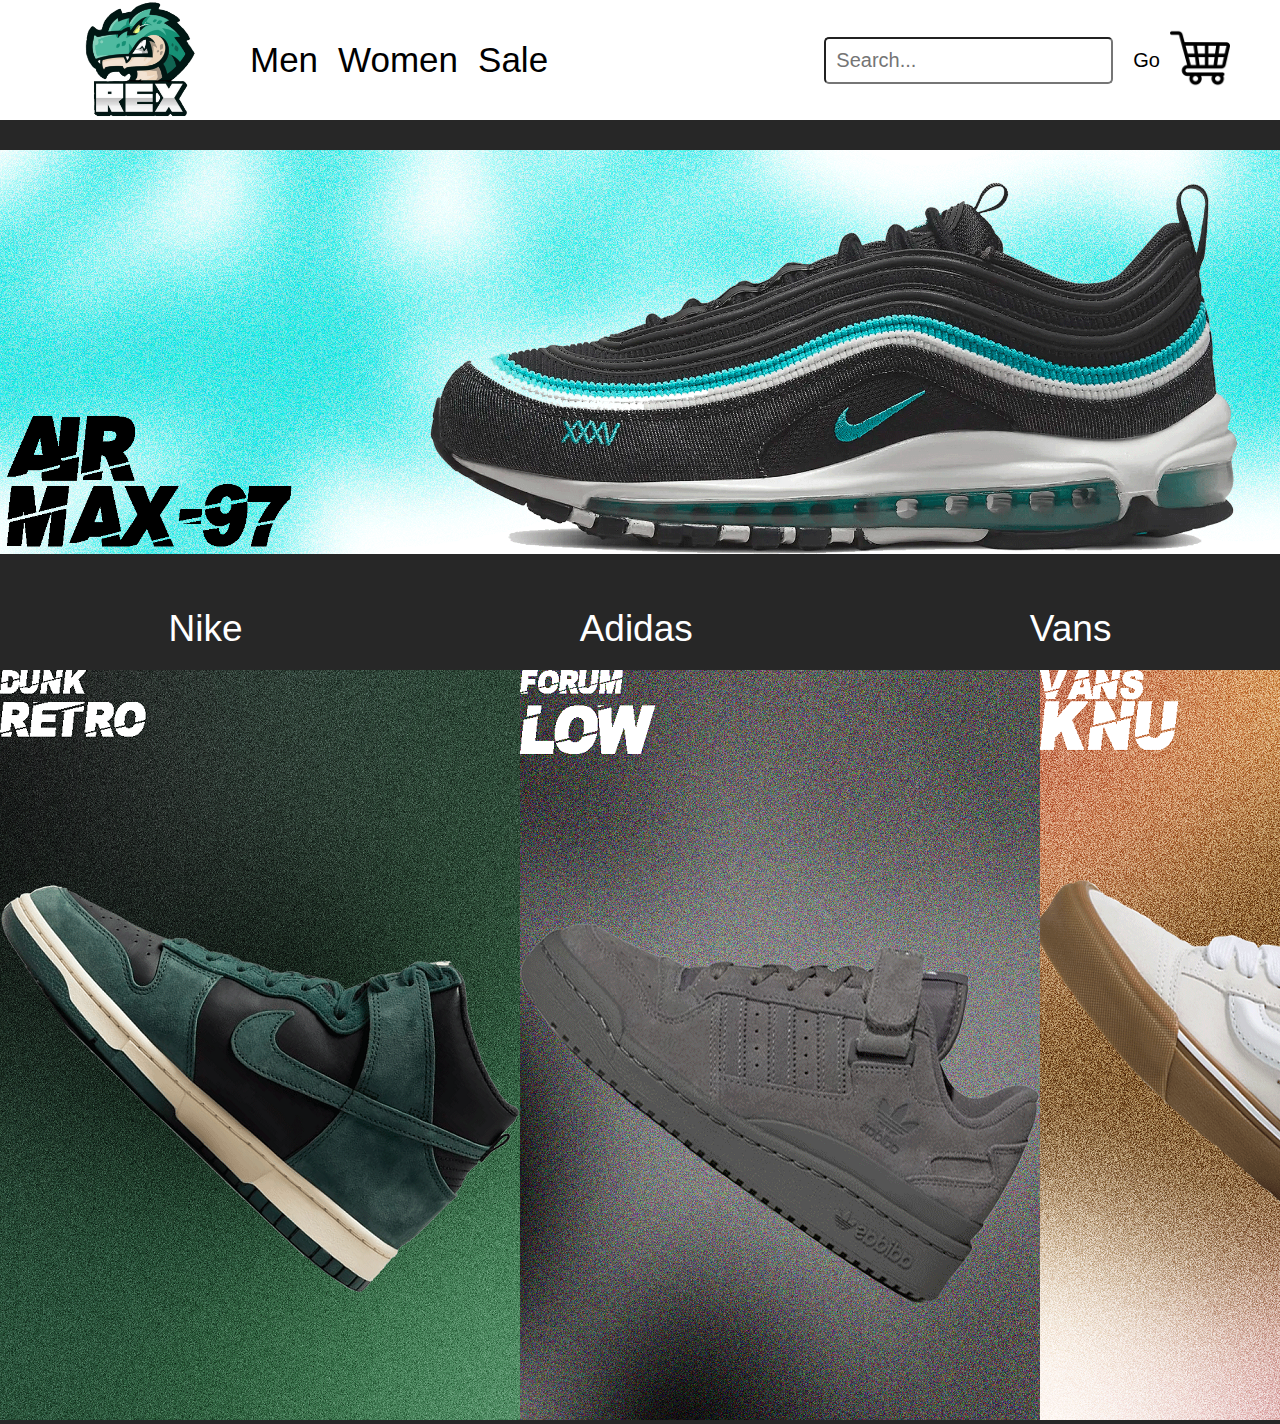
<file: index.html>
<!DOCTYPE html>
<html lang="en">
<head>
  <meta charset="UTF-8">
  <meta name="viewport" content="width=device-width, initial-scale=1.0">
  <link rel="stylesheet" href="./styles/styles.css">
  <title>Rex-shoes</title>
</head>
<body>
  <nav>
    <div class="logo"><a href="index.html"><img src="./images/57f12931-9351-441d-917d-a2858744da37(1).png" alt=""></a></div>
    <ul class="menu">
      <li><a href="./pages/men.html">Men</a></li>
      <li><a href="./pages/women.html">Women</a></li>
      <li><a href="./pages/sale.html">Sale</a></li>
    </ul>
    <div class="search">
      <form>
        <input type="text" placeholder="Search...">
        <button type="submit">Go</button>
      </form>
    </div>
    <div class="carrito"><a href="./pages/carrito.html"><img src="./images/3144456.png" alt=""></a></div>
  </nav>
  <section class="bannerr">
    <div class="slider-box">
        <ul>
            <li><a href="">
                <img src="./images/banner-abuso.png" alt="">
                <div class="texto">
                </div>
              </a>
            </li>
            <li>
              <a href="">
                <img src="./images/banner-verdeglow.png" alt="">
                <div class="texto">
                </div>
              </a>
            </li>
            <li>
              <a href="">
                <img src="./images/banner-1.0.png" alt="">
                <div class="texto">
                </div>
              </a>
            </li>
            <li>
              <a href="">
                <img src="./images/banner-1.2.png" alt="">
                <div class="texto">
                </div>
              </a>
            </li>
        </ul>
    </section>
    <section class="triple-card">
      <div class="textcards">
        <p>Nike</p>
        <p>Adidas</p>
        <p>Vans</p>
      </div>
      <div class="cards-conteiner">
      <div class="cards">
        <a href="./pages/nike.html"><img src="./images/cards-nikeedit.png" alt=""></a>
      </div>
      <div class="cards">
        <a href="./pages/adidas.html"><img src="./images/cards-adidasedit.png" alt=""></a>
      </div>
      <div class="cards">
        <a href="./pages/vans.html"><img src="./images/cards-vansedit.png" alt=""></a>
      </div>
    </section>
    </div>
    </div>
</body>
</html>
</file>
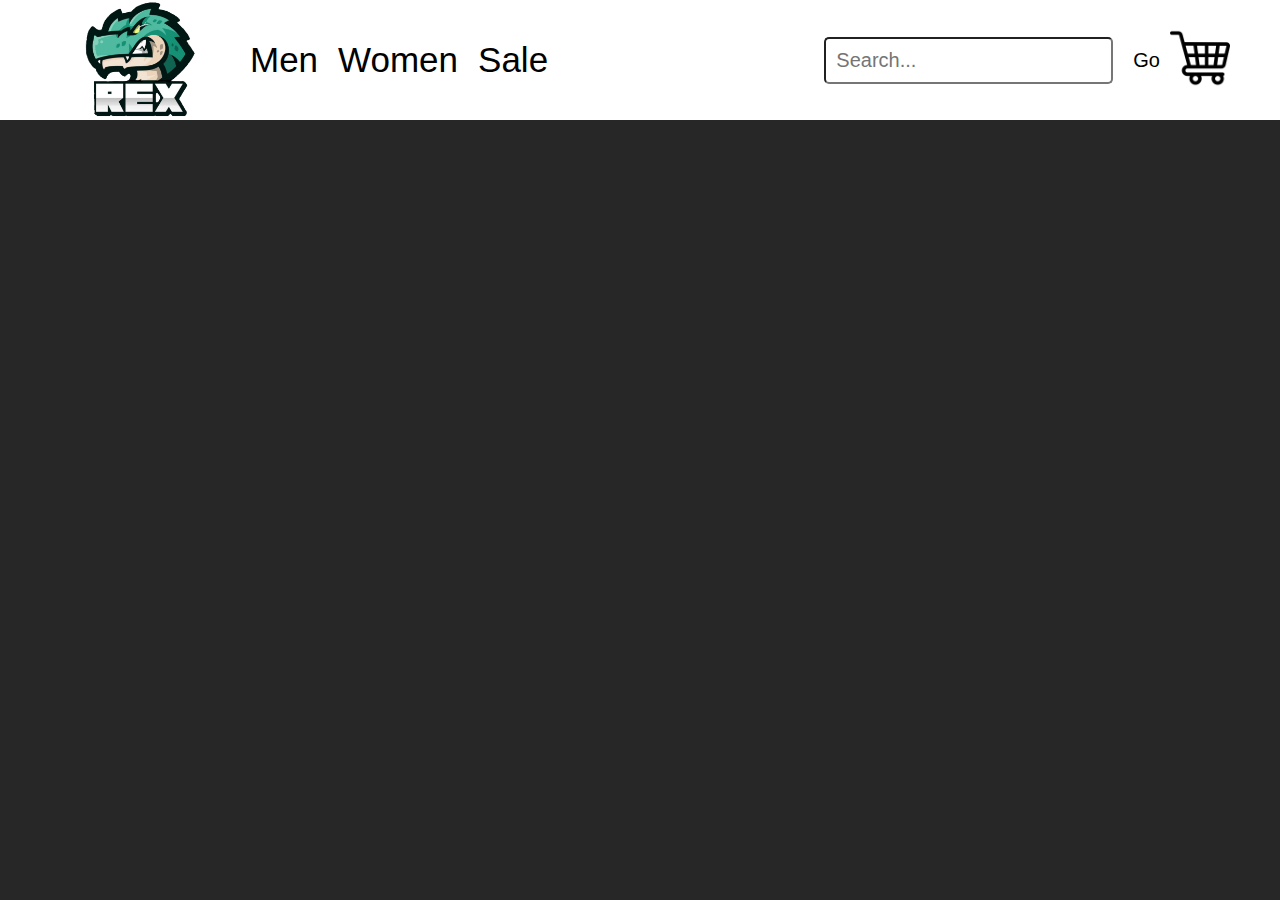
<file: pages/adidas.html>
<!DOCTYPE html>
<html lang="en">
<head>
    <meta charset="UTF-8">
    <meta name="viewport" content="width=device-width, initial-scale=1.0">
    <link rel="stylesheet" href="../styles/styles.css">
    <title>Adidas</title>
</head>
<body>
    <nav>
        <div class="logo"><a href="../index.html"><img src="../images/57f12931-9351-441d-917d-a2858744da37(1).png" alt=""></a></div>
        <ul class="menu">
          <li><a href="./pages/men.html">Men</a></li>
          <li><a href="./pages/women.html">Women</a></li>
          <li><a href="./sale.html">Sale</a></li>
        </ul>
        <div class="search">
          <form>
            <input type="text" placeholder="Search...">
            <button type="submit">Go</button>
          </form>
        </div>
        <div class="carrito"><a href="../pages/carrito.html"><img src="../images/3144456.png" alt=""></a></div>
      </nav>
</body>
</html>
</file>
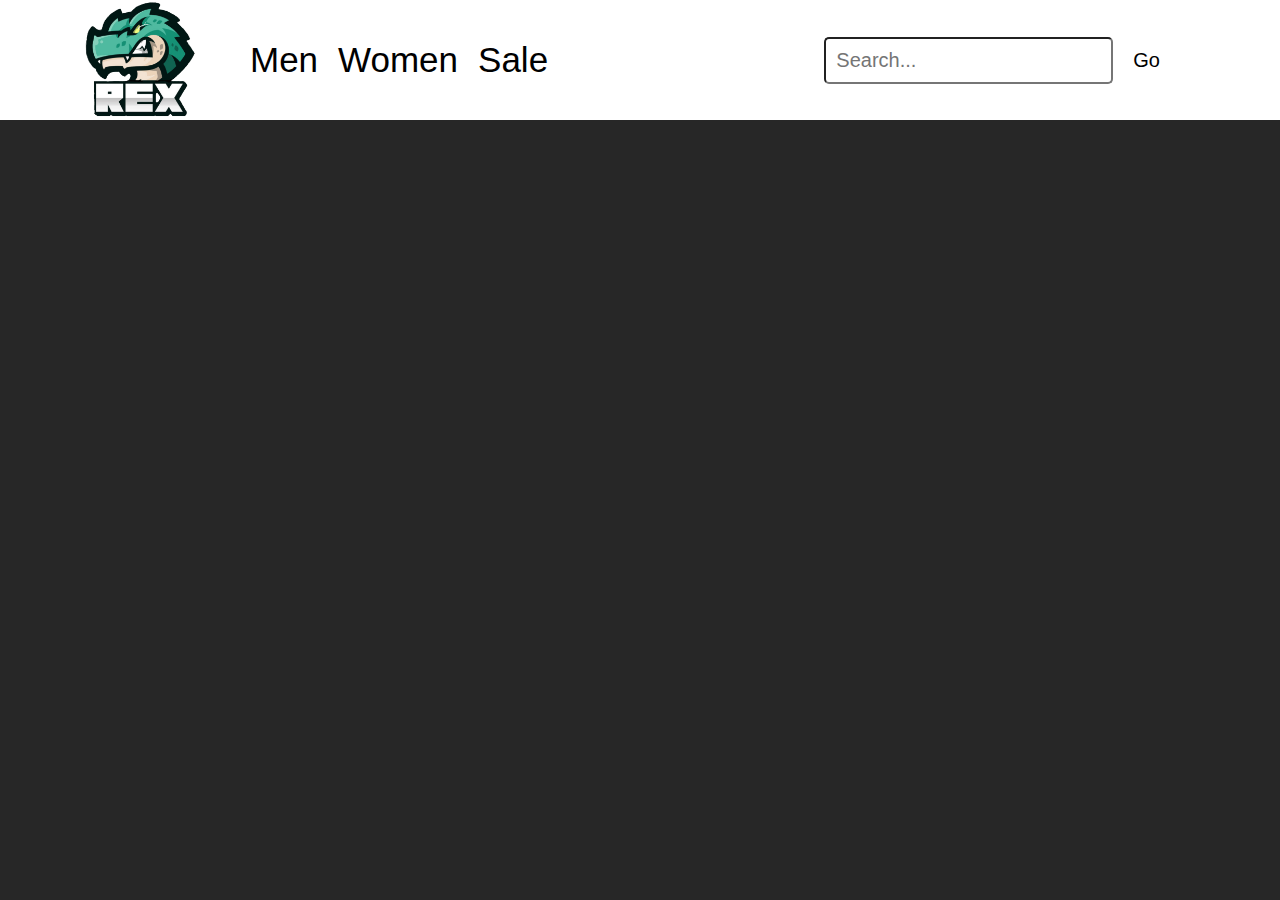
<file: pages/carrito.html>
<!DOCTYPE html>
<html lang="en">
<head>
    <meta charset="UTF-8">
    <meta name="viewport" content="width=device-width, initial-scale=1.0">
    <link rel="stylesheet" href="../styles/styles.css">
    <title>Carrito</title>
</head>
<body>
    <nav>
        <div class="logo"><a href="../index.html"><img src="../images/57f12931-9351-441d-917d-a2858744da37(1).png" alt=""></a></div>
        <ul class="menu">
          <li><a href="men.html">Men</a></li>
          <li><a href="women.html">Women</a></li>
          <li><a href="sale.html">Sale</a></li>
        </ul>
        <div class="search">
          <form>
            <input type="text" placeholder="Search...">
            <button type="submit">Go</button>
          </form>
        </div>
        <div class="carrito"><a href="./carrito.html"><img src="../images/carrito-blanco.png" alt=""></a></div>
      </nav>
</body>
</html>
</file>
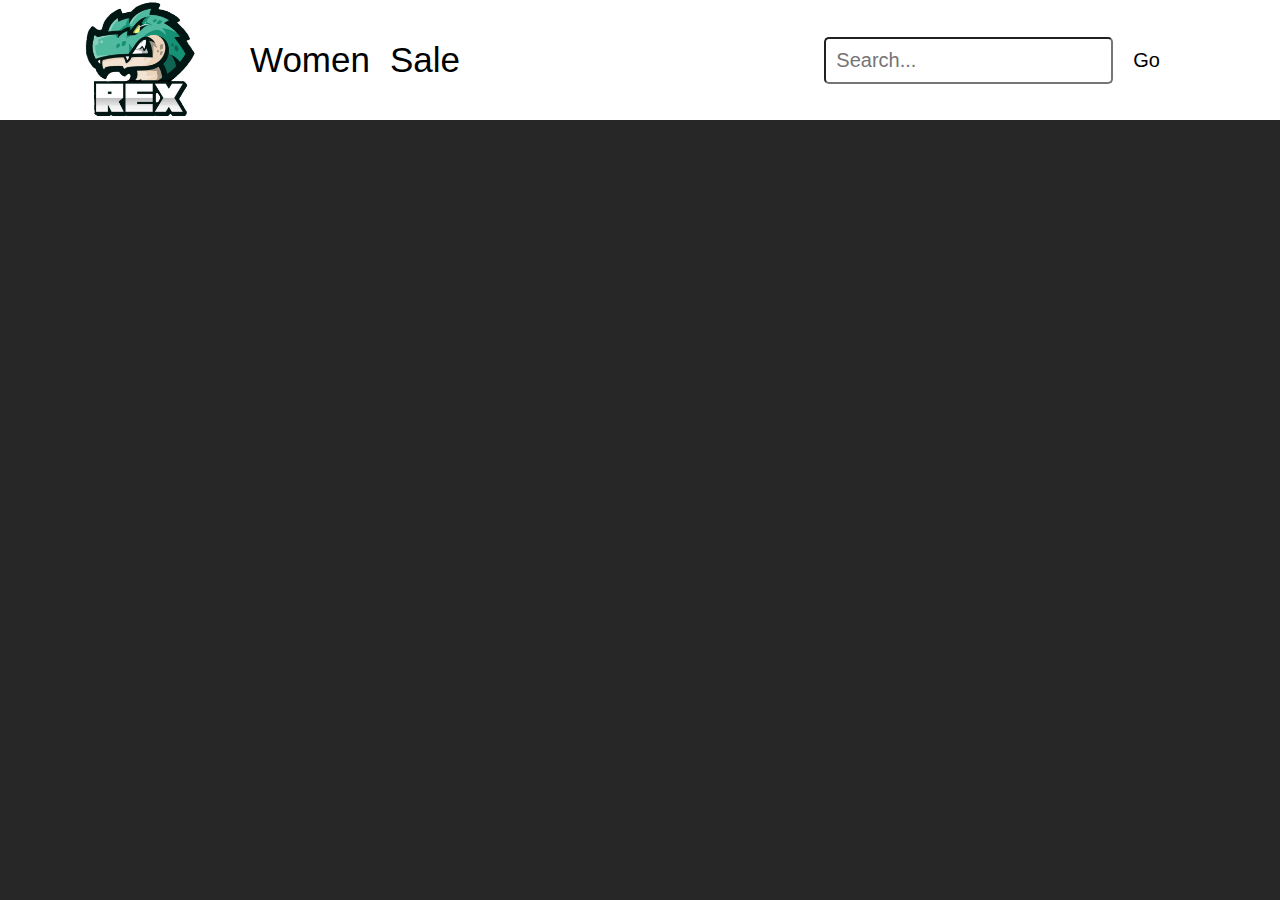
<file: pages/men.html>
<!DOCTYPE html>
<html lang="en">
<head>
    <meta charset="UTF-8">
    <meta name="viewport" content="width=device-width, initial-scale=1.0">
    <title>Men</title>
    <link rel="stylesheet" href="../styles/styles.css">
</head>
<body>
    <nav>
        <div class="logo"><a href="../index.html"><img src="../images/57f12931-9351-441d-917d-a2858744da37(1).png" alt=""></a></div>
        <ul class="menu">
          <li><a href="women.html">Women</a></li>
          <li><a href="sale.html">Sale</a></li>
        </ul>
        <div class="search">
          <form>
            <input type="text" placeholder="Search...">
            <button type="submit">Go</button>
          </form>
        </div>
        <div class="carrito"><a href="carrito.html"><img src="../images/carrito-blanco.png" alt=""></a></div>
      </nav>
</body>
</html>
</file>
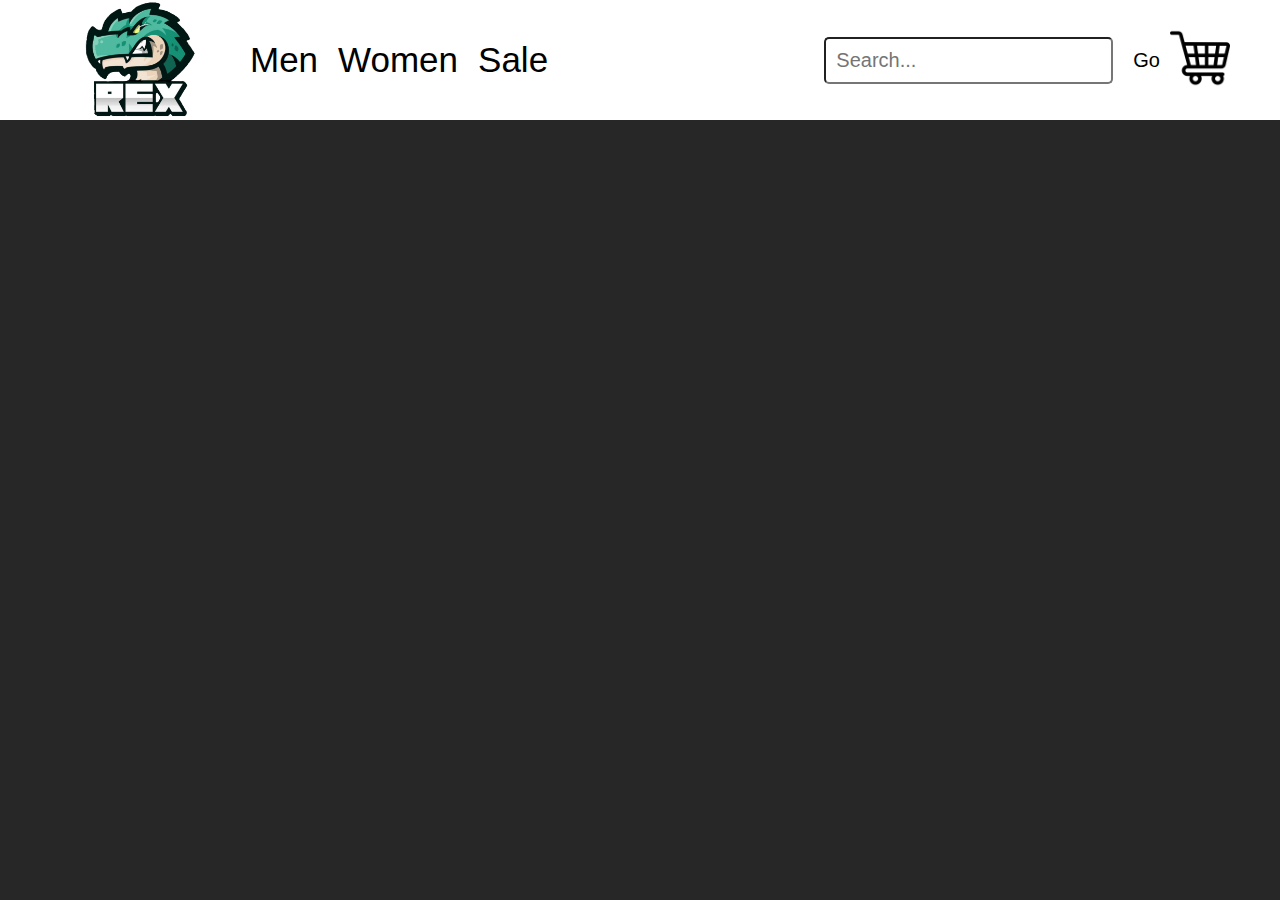
<file: pages/nike.html>
<!DOCTYPE html>
<html lang="en">
<head>
    <meta charset="UTF-8">
    <meta name="viewport" content="width=device-width, initial-scale=1.0">
    <link rel="stylesheet" href="../styles/styles.css">
    <title>Nike</title>
</head>
<body>
    <nav>
        <div class="logo"><a href="../index.html"><img src="../images/57f12931-9351-441d-917d-a2858744da37(1).png" alt=""></a></div>
        <ul class="menu">
          <li><a href="./pages/men.html">Men</a></li>
          <li><a href="./pages/women.html">Women</a></li>
          <li><a href="./pages/sale.html">Sale</a></li>
        </ul>
        <div class="search">
          <form>
            <input type="text" placeholder="Search...">
            <button type="submit">Go</button>
          </form>
        </div>
        <div class="carrito"><a href="../pages/carrito.html"><img src="../images/3144456.png" alt=""></a></div>
      </nav>
</body>
</html>
</file>
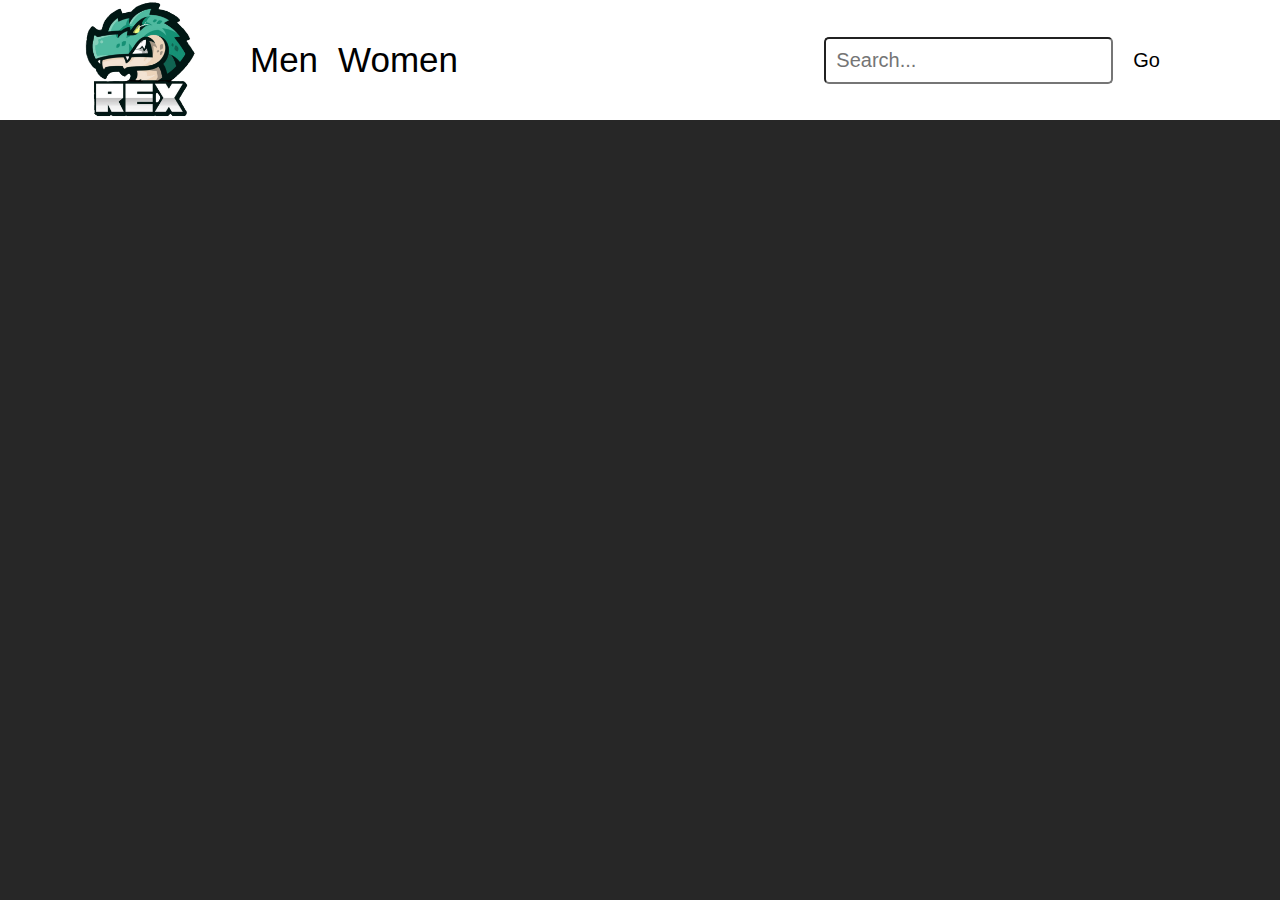
<file: pages/sale.html>
<!DOCTYPE html>
<html lang="en">
<head>
    <meta charset="UTF-8">
    <meta name="viewport" content="width=device-width, initial-scale=1.0">
    <title>Sale</title>
    <link rel="stylesheet" href="../styles/styles.css">
</head>
<body>
    <nav>
        <div class="logo"><a href="../index.html"><img src="../images/57f12931-9351-441d-917d-a2858744da37(1).png" alt=""></a></div>
        <ul class="menu">
          <li><a href="women.html">Men</a></li>
          <li><a href="women.html">Women</a></li>
        </ul>
        <div class="search">
          <form>
            <input type="text" placeholder="Search...">
            <button type="submit">Go</button>
          </form>
        </div>
        <div class="carrito"><a href="carrito.html"><img src="../images/carrito-blanco.png" alt=""></a></div>
      </nav>
</body>
</html>
</file>
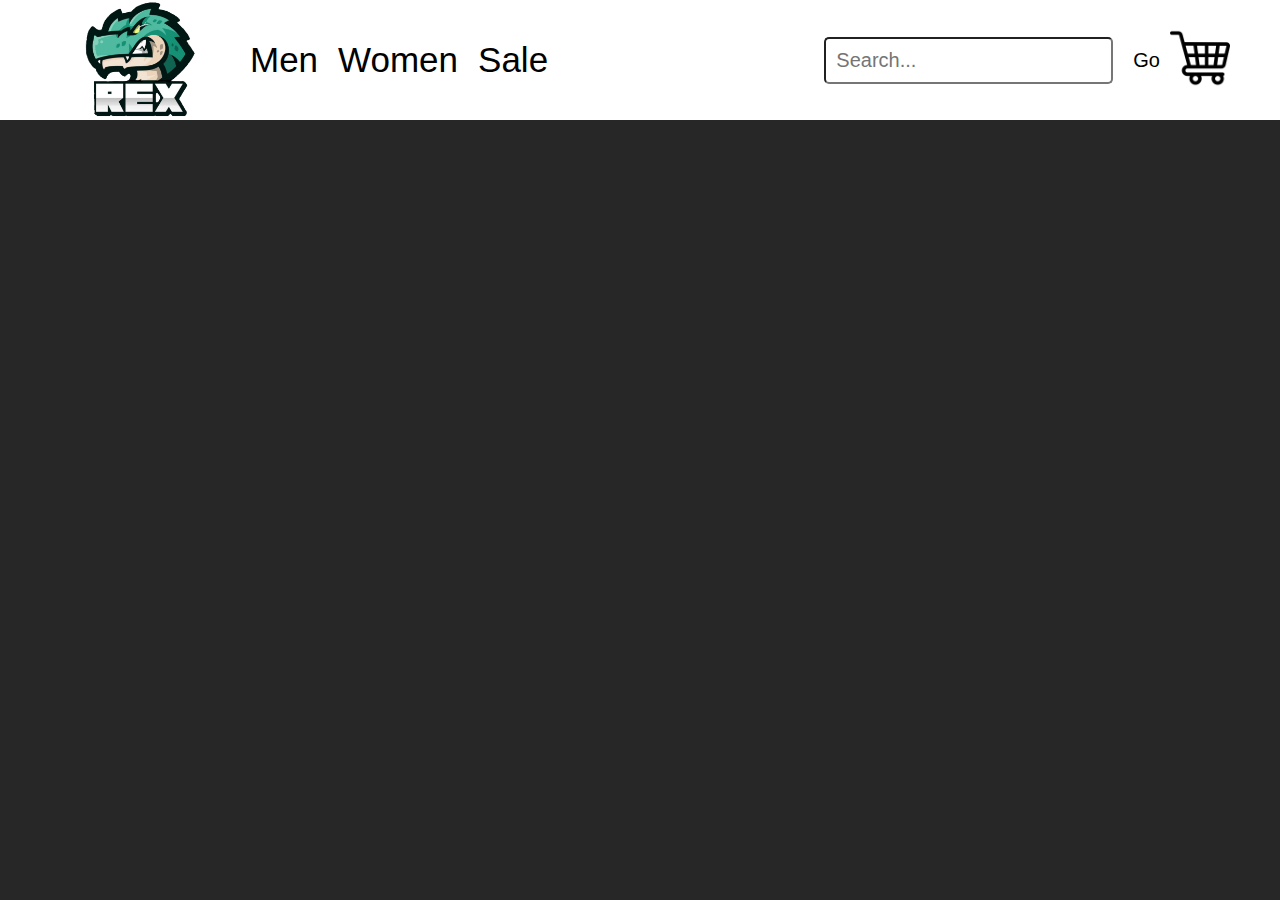
<file: pages/vans.html>
<!DOCTYPE html>
<html lang="en">
<head>
    <meta charset="UTF-8">
    <meta name="viewport" content="width=device-width, initial-scale=1.0">
    <link rel="stylesheet" href="../styles/styles.css">
    <title>Vans</title>
</head>
<body>
    <nav>
        <div class="logo"><a href="../index.html"><img src="../images/57f12931-9351-441d-917d-a2858744da37(1).png" alt=""></a></div>
        <ul class="menu">
          <li><a href="./pages/men.html">Men</a></li>
          <li><a href="./pages/women.html">Women</a></li>
          <li><a href="./pages/sale.html">Sale</a></li>
        </ul>
        <div class="search">
          <form>
            <input type="text" placeholder="Search...">
            <button type="submit">Go</button>
          </form>
        </div>
        <div class="carrito"><a href="../pages/carrito.html"><img src="../images/3144456.png" alt=""></a></div>
      </nav>
</body>
</html>
</file>
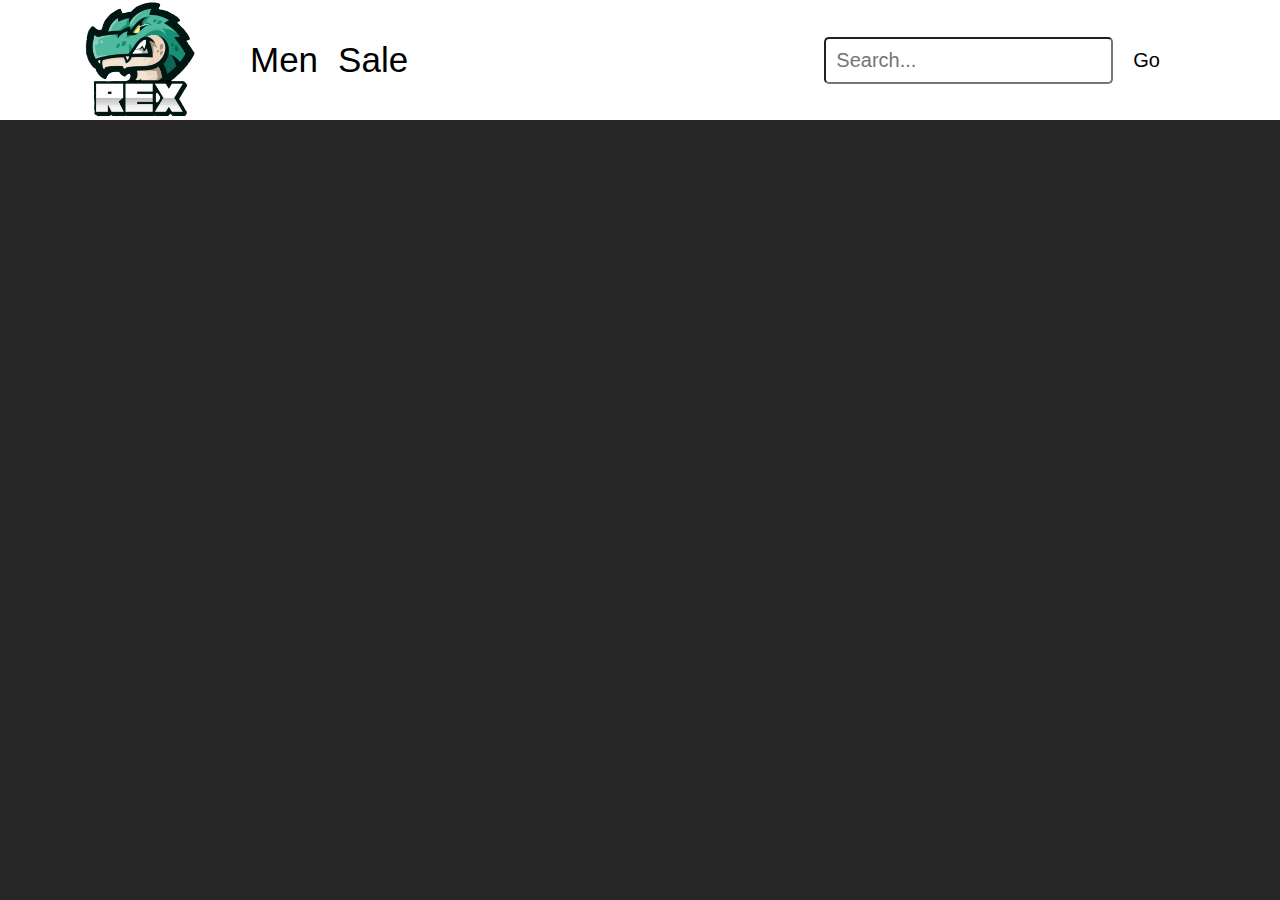
<file: pages/women.html>
<!DOCTYPE html>
<html lang="en">
<head>
    <meta charset="UTF-8">
    <meta name="viewport" content="width=device-width, initial-scale=1.0">
    <title>Women</title>
    <link rel="stylesheet" href="../styles/styles.css">
</head>
<body>
    <nav>
        <div class="logo"><a href="../index.html"><img src="../images/57f12931-9351-441d-917d-a2858744da37(1).png" alt=""></a></div>
        <ul class="menu">
          <li><a href="men.html">Men</a></li>
          <li><a href="sale.html">Sale</a></li>
        </ul>
        <div class="search">
          <form>
            <input type="text" placeholder="Search...">
            <button type="submit">Go</button>
          </form>
        </div>
        <div class="carrito"><a href="carrito.html"><img src="../images/carrito-blanco.png" alt=""></a></div>
      </nav>
</body>
</html>
</file>
<file: styles/styles.css>
*{
    margin: 0;
    padding: 0;
    box-sizing: border-box;
    font-family:Arial, Helvetica, sans-serif;
}
nav{
    width:100%;
    height: 120px;
    background-color:rgb(255, 255, 255);
    display: flex;
    justify-content: space-between;
    align-items: center;
    padding: 0px 50px;
    position: fixed;
    top: 0;
    z-index: 1;
}
.logo a img{
    width: 180px;
    height: 180px;
    overflow: hidden;
}
.logo a img{
    transition: 0.5s;
}
.logo a img:hover{
    transform: scale(1.09);
}
.carrito a img{
    width: 60px;
    height: 60px;
    overflow: hidden;
}
.carrito a img{
    transition: 0.5s;
}
.carrito a img:hover{
    transform: scale(1.09);
}
.menu{
    display: flex;
    width: 65%;
    justify-content: left;
    list-style: none;
}
.menu li{
    margin-left: 20px;
}
.menu li a{
    font-size: 35px;
    color: rgb(0, 0, 0);
    text-decoration: none;
    transition: 0.3s ease;
}
.menu li a:hover{
    color: rgb(23, 204, 159);
}
.search{
display: flex;
align-items: center;
margin-right: 0;
}
.search form{
    display: flex;
    margin: 0;
}
.search input{
    padding: 10px;
    outline: none;
    border-radius: 5px;
    margin-right: 10px;
    font-size: 20px;
}
.search input: hover{
}
.search button{
    padding: 10px;
    background-color: white;
    border: none;
    border-radius: 5px;
    color:black;
    font-size: 20px;
    cursor: pointer;
}
.search button:hover{
    background-color: rgb(23, 204, 159);
}
section {
    background-color: rgba(0, 0, 0, 0);
}
.titulo {
    text-align: center;
    padding-top: 50px;
}
.slider-box {
    width: 1280px;
    height: auto;
    margin: 50px auto 0;
    overflow: hidden;
    margin-top: 150px;
}
.slider-box ul {
    display: flex;
    padding: 0;
    width: 400%;
    animation: slide 20s infinite alternate ease-in-out;
}
.slider-box li {
    width: 100%;
    list-style: none;
    position: relative;
}
.slider-box img:hover{
    transform: scale(1.02);
    transition: 0.5s;
}
.texto {
    position: absolute;
    text-align: center;
    padding: 0 250px;
    top: 250px;
    color: white;
}
.texto h2 {
    font-size:45px;
    margin-bottom: 35px;
}
.slider-box img {
    width: 100%;
}
@keyframes slide {
    0% {margin-left :-0%;}
    20% {margin-left :-0%;}

    25% {margin-left :-100%;}
    45% {margin-left :-100%;}

    50% {margin-left :-200%;}
    70% {margin-left :-200%;}

    75% {margin-left :-300%;}
    100% {margin-left :-300%;}
}
body{
    background-color: rgb(39, 39, 39);
}
.cards-conteiner{
    display: flex;
    justify-content: space-around;
    align-items: center;
    padding: 0;
    margin: 0;
    padding-top: 20px;
    width:auto;
}
.cards:hover{
    transform: scale(1.02);
    transition: 0.7s;
}
.textcards{
    display: flex;
    justify-content: space-around;
    align-items: center;
    margin: 0;
    padding: 0;
    border: 0;
    color: rgb(255, 255, 255);
    padding-top: 50PX;
    font-size: 37PX;
}
.textcards p:hover{
    color: rgb(23, 204, 159);
    transition: 0.5s;
    cursor: pointer;
}
</file>
